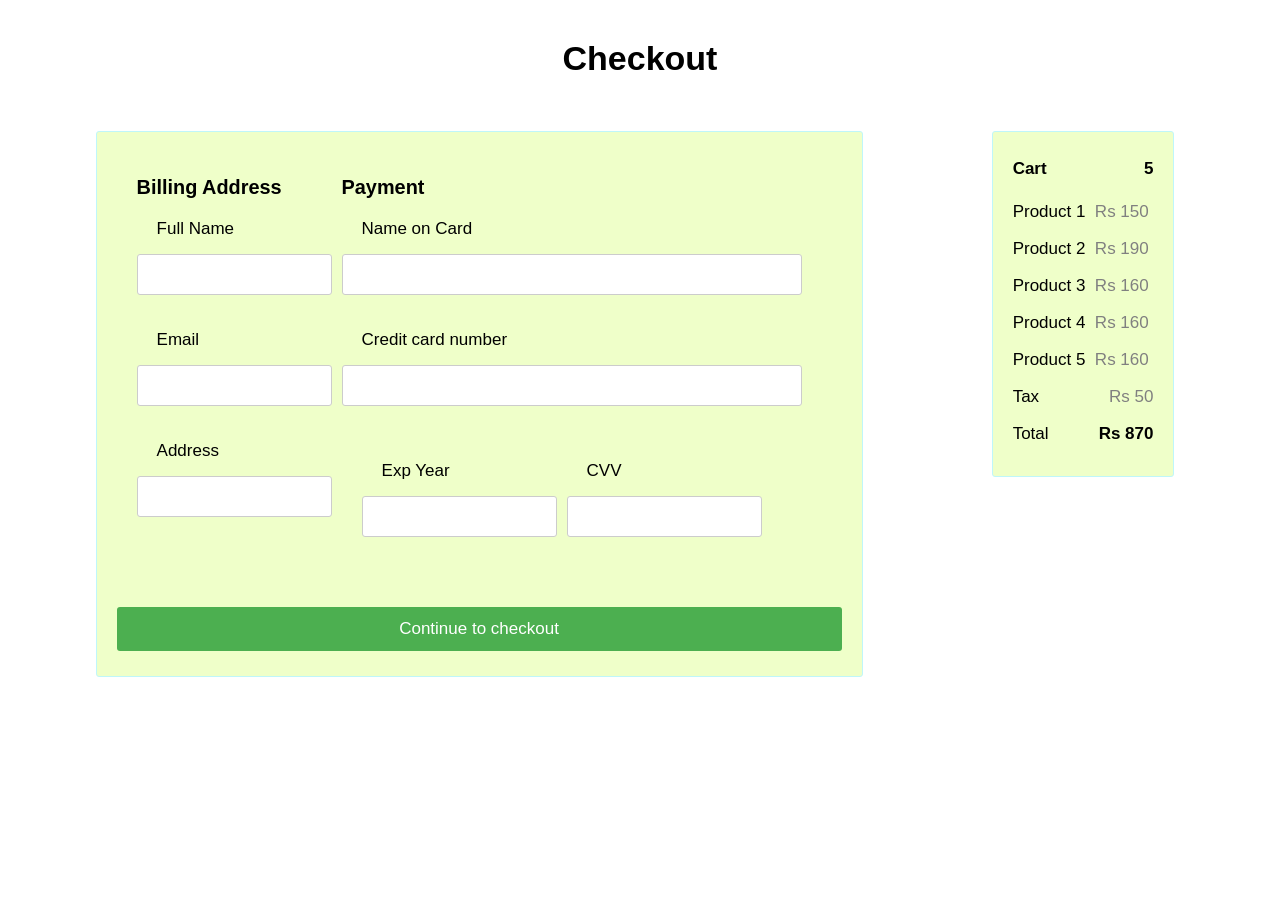
<file: templates/checkout.html>
<!DOCTYPE html>
<html>
<head>
<meta name="viewport" content="width=device-width, initial-scale=1" />
<style>
body {
   font-family: Arial;
   font-size: 17px;
   padding: 8px;
}
* {
   box-sizing: border-box;
}
.Fields {
   display: flex;
   flex-wrap: wrap;
   padding: 20px;
   justify-content: space-around;
}
.Fields div {
   margin-right: 10px;
}
label {
   margin: 15px;
}
.formContainer {
   margin: 10px;
   background-color: #efffc9;
   padding: 5px 20px 15px 20px;
   border: 1px solid rgb(191, 246, 250);
   border-radius: 3px;
}
input[type="text"] {
   display: inline-block;
   width: 100%;
   margin-bottom: 20px;
   padding: 12px;
   border: 1px solid #ccc;
   border-radius: 3px;
}
label {
   margin-left: 20px;
   display: block;
}
.icon-formContainer {
   margin-bottom: 20px;
   padding: 7px 0;
   font-size: 24px;
}
.checkout {
   background-color: #4caf50;
   color: white;
   padding: 12px;
   margin: 10px 0;
   border: none;
   width: 100%;
   border-radius: 3px;
   cursor: pointer;
   font-size: 17px;
}
.checkout:hover {
   background-color: #45a049;
}
a {
   color: black;
}
span.price {
   float: right;
   color: grey;
}
@media (max-width: 800px) {
.Fields {
   flex-direction: column-reverse;
}
}
</style>
</head>
<body>
<h1 style="text-align: center;">Checkout</h1>
<div class="Fields">
<div>
<div class="formContainer">
<form>
<div class="Fields">
<div>
<h3>Billing Address</h3>
<label for="fname">Full Name</label>
<input type="text" id="fname" name="firstname" />
<label for="email"> Email</label>
<input type="text" id="email" name="email" />
<label for="adr"> Address</label>
<input type="text" id="adr" name="address" />
</div>
<div>
<h3>Payment</h3>
<label for="cname">Name on Card</label>
<input type="text" id="cname" name="cardname" />
<label for="ccnum">Credit card number</label>
<input type="text" id="ccnum" name="cardnumber" />
<div class="Fields">
<div>
<label for="expyear">Exp Year</label>
<input type="text" id="expyear" name="expyear" />
</div>
<div>
<label for="cvv">CVV</label>
<input type="text" id="cvv" name="cvv" />
</div>
</div>
</div>
</div>
<input
type="submit"
value="Continue to checkout"
class="checkout"
/>
</form>
</div>
</div>
<div>
<div class="formContainer">
<h4>
Cart <span class="price" style="color:black"><b>5</b></span>
</h4>
<p>
<a style="text-decoration: none;" href="#">Product 1&nbsp;&nbsp;</a>
<span class="price"> Rs 150&nbsp;</span>
</p>
<p>
<a style="text-decoration: none;" href="#">Product 2&nbsp;&nbsp;</a>
<span class="price"> Rs 190&nbsp;</span>
</p>
<p>
    <a style="text-decoration: none;" href="#">Product 3&nbsp;&nbsp;</a>
    <span class="price"> Rs 160&nbsp;</span>
    </p>
    <p>
        <a style="text-decoration: none;" href="#">Product 4&nbsp;&nbsp;</a>
        <span class="price"> Rs 160&nbsp;</span>
        </p>
        <p>
            <a style="text-decoration: none;" href="#">Product 5&nbsp;&nbsp;</a>
            <span class="price"> Rs 160&nbsp;</span>
            </p>
            <p>
                <a style="text-decoration: none;" href="#">Tax</a>
                <span class="price">Rs 50</span>
                </p>
<p>
Total <span class="price" style="color:black"><b>Rs 870</b></span>
</p>
</div>
</div>
</div>
</body>
</html>
</file>
